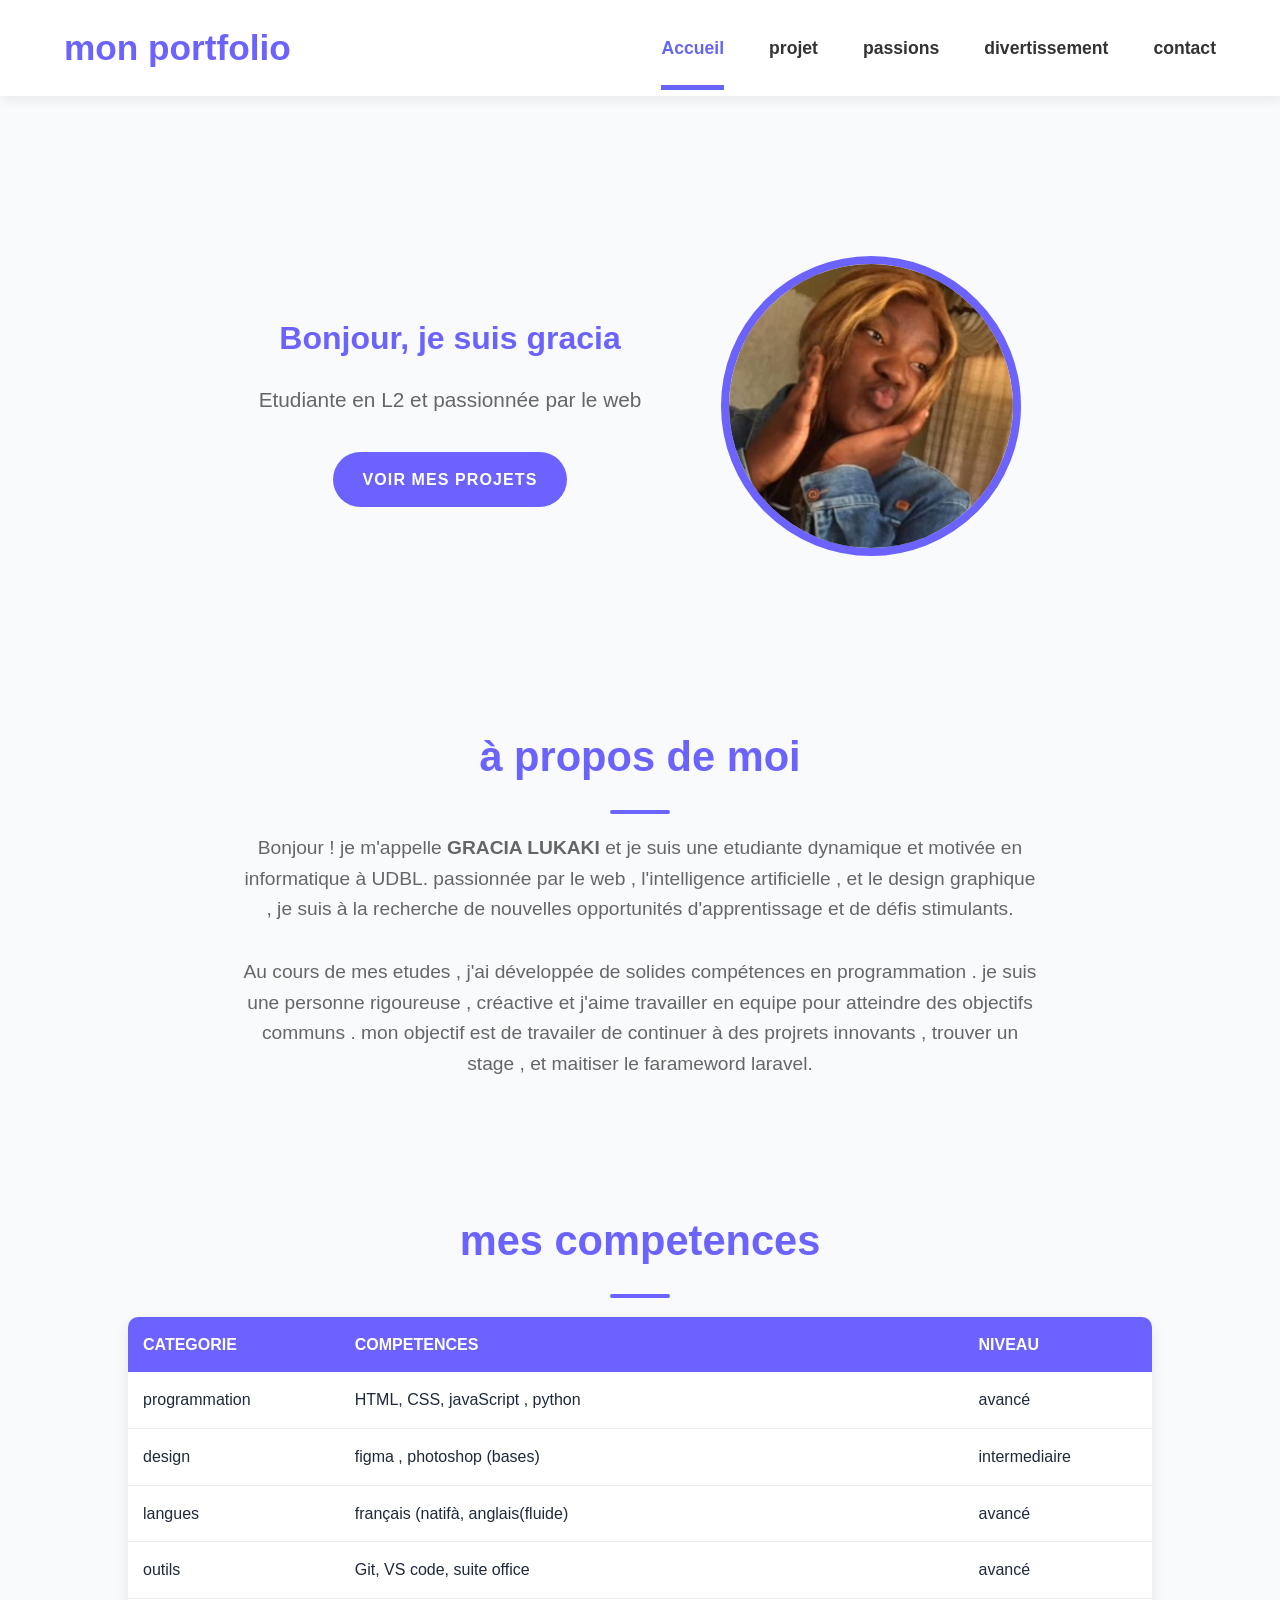
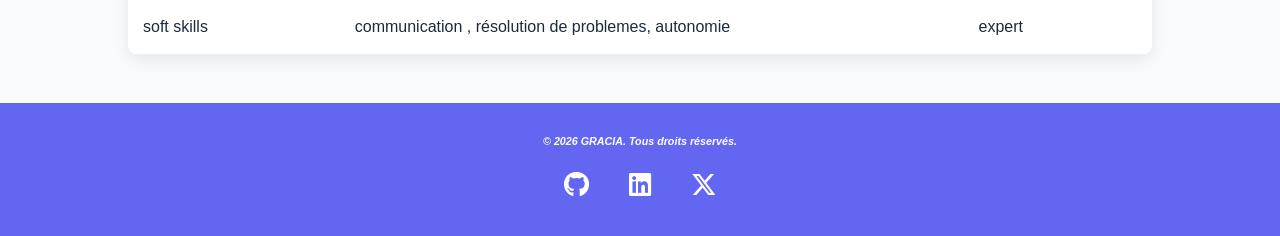
<file: index.html>
<!DOCTYPE html>
<html lang="en">
<head>
  <meta charset="UTF-8">
  <meta name="viewport" content="width=device-width, initial-scale=1.0">
  <title>mon portfolio</title>
  <link rel="stylesheet" href="CSS/style.css">
  <link rel="preconnect" href="https://fonts.googleapis.com">
  <link rel="preconnect" href="https://fonts.gstatic.com" crossorigin>
  <link href="https://fonts.googleapis.com/css2?family=Roboto:ital,wght@0,100..900;1,100..900&display=swap" rel="stylesheet">
  <link rel="stylesheet" href="https://cdnjs.cloudflare.com/ajax/libs/font-awesome/6.5.1/css/all.min.css">
</head>
<body>
  <header>
    <div>
      <a href="">mon portfolio</a>
    </div>
    <nav>
      <ul>
        <li><a href="index.html" class="active">Accueil</a></li>
        <li><a href="projets.html">projet</a></li>
        <li><a href="passions.html">passions</a></li>
        <li><a href="divertissement.html">divertissement</a></li>
        <li><a href="contact.html">contact</a></li>
      </ul>
    </nav>
  </header>
  <main>
    <section class="hero">
      <div>
        <h1>Bonjour, je suis gracia</h1>
        <p>Etudiante en L2 et passionnée par le web</p>
        <a href="">voir mes projets</a>
      </div>
      <div>
        <img src="images/celeste.jpg" alt="celeste" width="300">
      </div>
    </section>
    <section class =" apropos">
      <h2>à propos de moi</h2>
      <p>
        Bonjour ! je m'appelle <strong> GRACIA LUKAKI</strong> et je suis une etudiante dynamique et motivée en informatique à UDBL. 
        passionnée par le web , l'intelligence artificielle , et le design graphique , je suis à la recherche de nouvelles opportunités d'apprentissage et de défis stimulants.
      </p>
      <p>
        Au cours de mes etudes , j'ai développée de solides compétences en programmation . je suis une personne rigoureuse , créactive et j'aime travailler en equipe pour atteindre des objectifs communs . 
        mon objectif est de travailer de continuer à des projrets innovants , trouver un stage , et maitiser le farameword laravel.
     </p>
    </section>
    <section class="competences">
      <h2> mes competences </h2> 
      <table>
        <thead>
           <tr>
               <th>CATEGORIE</th>
               <th>COMPETENCES</th>
               <th>NIVEAU</th>
  
            </tr>
          </thead>
          

      <tr>
        <td>programmation</td>
        <td>HTML, CSS, javaScript , python</td>
        <td>avancé</td>
      </tr>
      <tr>
        <td>design</td>
        <td>figma , photoshop (bases)</td>
        <td>intermediaire</td>
      </tr>
        <tr>
           <td>langues</td>
           <td>français (natifà, anglais(fluide)</td>
           <td>avancé</td>
        </tr>
        <tr>
           <td>outils</td>
           <td>Git, VS code, suite office</td>
           <td>avancé</td>
        </tr>
        <tr>
            <td>soft skills</td>
            <td>communication , résolution de problemes, autonomie</td>
            <td>expert</td>
        </tr>
        <tbody>
          <table>
            <section>
              
          
          

    
  </main>
  <footer>
     <h6><i>© 2026 GRACIA. Tous droits réservés.</i></h6>
            
              <div class="socials">
    <a href="https://github.com/TON_PROFIL" target="_blank">
        <i class="fa-brands fa-github"></i>
    </a>

    <a href="https://linkedin.com/in/TON_PROFIL" target="_blank">
        <i class="fa-brands fa-linkedin"></i>
    </a>

    <a href="https://twitter.com/TON_PROFIL" target="_blank">
        <i class="fa-brands fa-x-twitter"></i>
    </a>
</div>
  </footer>
  
</body>
</html>
</file>
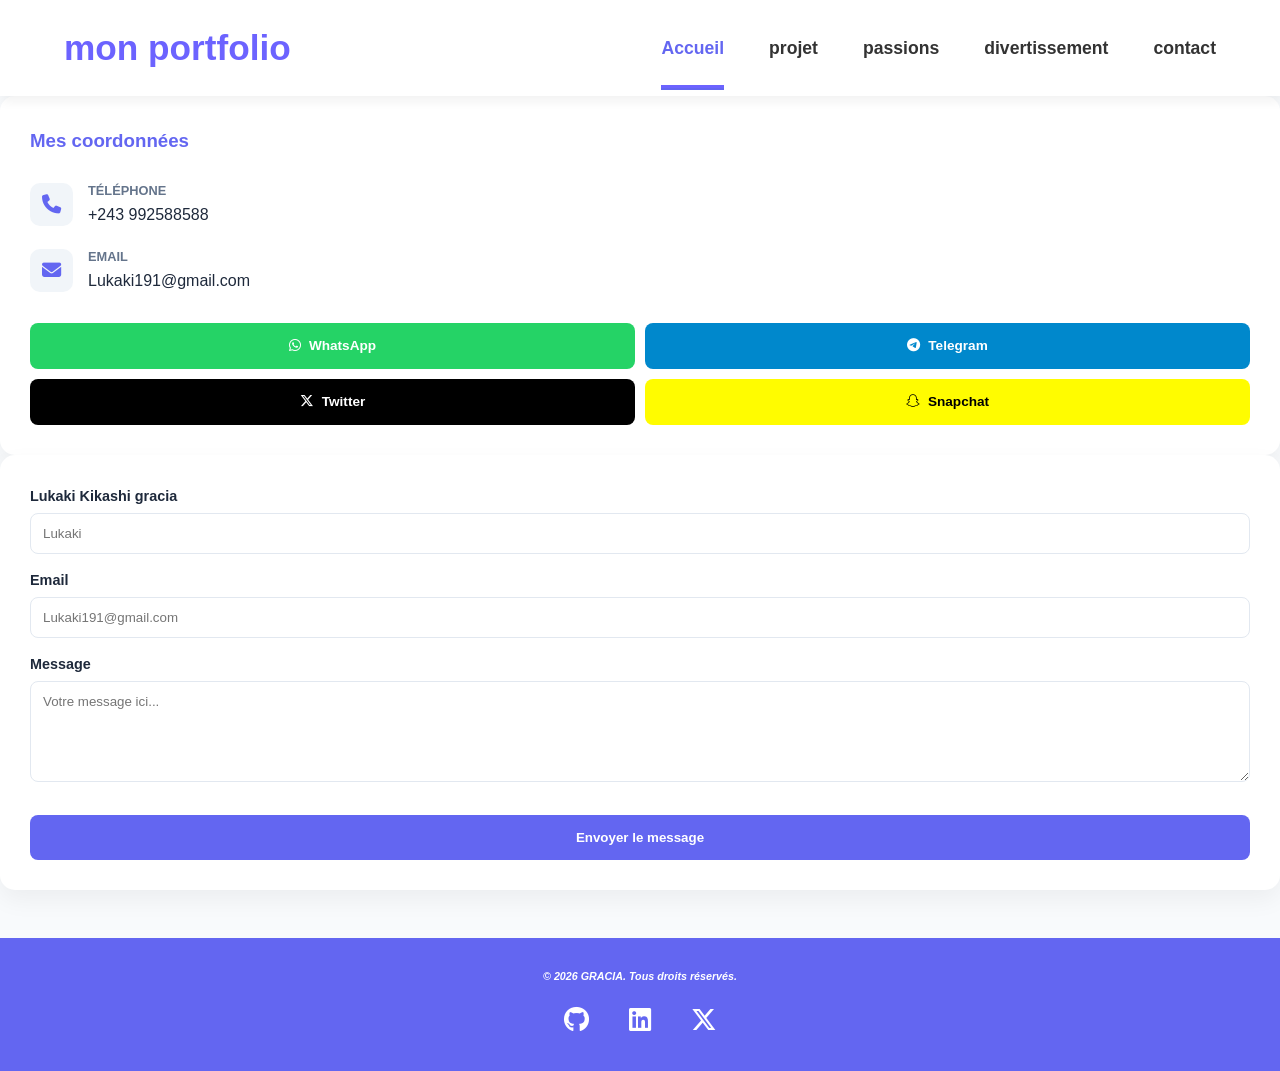
<file: contact.html>
<!DOCTYPE html>
<html lang="en">
<head>
  <meta charset="UTF-8">
  <meta name="viewport" content="width=device-width, initial-scale=1.0">
  <title>mon portfolio</title>
  <link rel="stylesheet" href="CSS/style.css">
  <link rel="preconnect" href="https://fonts.googleapis.com">
  <link rel="preconnect" href="https://fonts.gstatic.com" crossorigin>
  <link href="https://fonts.googleapis.com/css2?family=Roboto:ital,wght@0,100..900;1,100..900&display=swap" rel="stylesheet">
  <link rel="stylesheet" href="https://cdnjs.cloudflare.com/ajax/libs/font-awesome/6.5.1/css/all.min.css">
</head>
<body>
  <header>
    <div>
      <a href="">mon portfolio</a>
    </div>
    <nav>
      <ul>
        <li><a href="index.html" class="active">Accueil</a></li>
        <li><a href="projets.html">projet</a></li>
        <li><a href="passions.html">passions</a></li>
        <li><a href="divertissement.html">divertissement</a></li>
        <li><a href="contact.html">contact</a></li>
      </ul>
    </nav>
  </header>
  <main>
  <div class="contactez-moi">
        <div class="contact-info">
            <h3>Mes coordonnées</h3>
            
            <div class="info-item">
                <i class="fa-solid fa-phone"></i>
                <div>
                    <strong>Téléphone</strong>
                    <p>+243 992588588</p>
                </div>
            </div>

            <div class="info-item">
                <i class="fa-solid fa-envelope"></i>
                <div>
                    <strong>Email</strong>
                    <p>Lukaki191@gmail.com</p>
                </div>
            </div>

            <div class="social-grid">
                <a href="https://wa.me/243 992588588" class="social-box whatsapp">
                    <i class="fa-brands fa-whatsapp"></i> WhatsApp
                </a>
                <a href="https://t.me/VOTRE_PSEUDO" class="social-box telegram">
                    <i class="fa-brands fa-telegram"></i> Telegram
                </a>
                <a href="https://x.com/VOTRE_PSEUDO" class="social-box twitter">
                    <i class="fa-brands fa-x-twitter"></i> Twitter
                </a>
                <a href="https://www.snapchat.com/add/VOTRE_PSEUDO" class="social-box snapchat">
                    <i class="fa-brands fa-snapchat"></i> Snapchat
                </a>
            </div>
        </div>

        <form class="contact-form">
            <div class="form-group">
                <label>Lukaki Kikashi gracia</label>
                <input type="text" placeholder="Lukaki">
            </div>
            <div class="form-group">
                <label>Email</label>
                <input type="email" placeholder="Lukaki191@gmail.com">
            </div>
            <div class="form-group">
                <label>Message</label>
                <textarea rows="5" placeholder="Votre message ici..."></textarea>
            </div>
            <button type="submit" class="btn-submit">Envoyer le message</button>
        </form>
    </div>
</main>
  <footer>
     <h6><i>© 2026 GRACIA. Tous droits réservés.</i></h6>
            
              <div class="socials">
    <a href="https://github.com/TON_PROFIL" target="_blank">
        <i class="fa-brands fa-github"></i>
    </a>

    <a href="https://linkedin.com/in/TON_PROFIL" target="_blank">
        <i class="fa-brands fa-linkedin"></i>
    </a>

    <a href="https://twitter.com/TON_PROFIL" target="_blank">
        <i class="fa-brands fa-x-twitter"></i>
    </a>
</div>
              
  </footer>
  
</body>
</html>
</file>
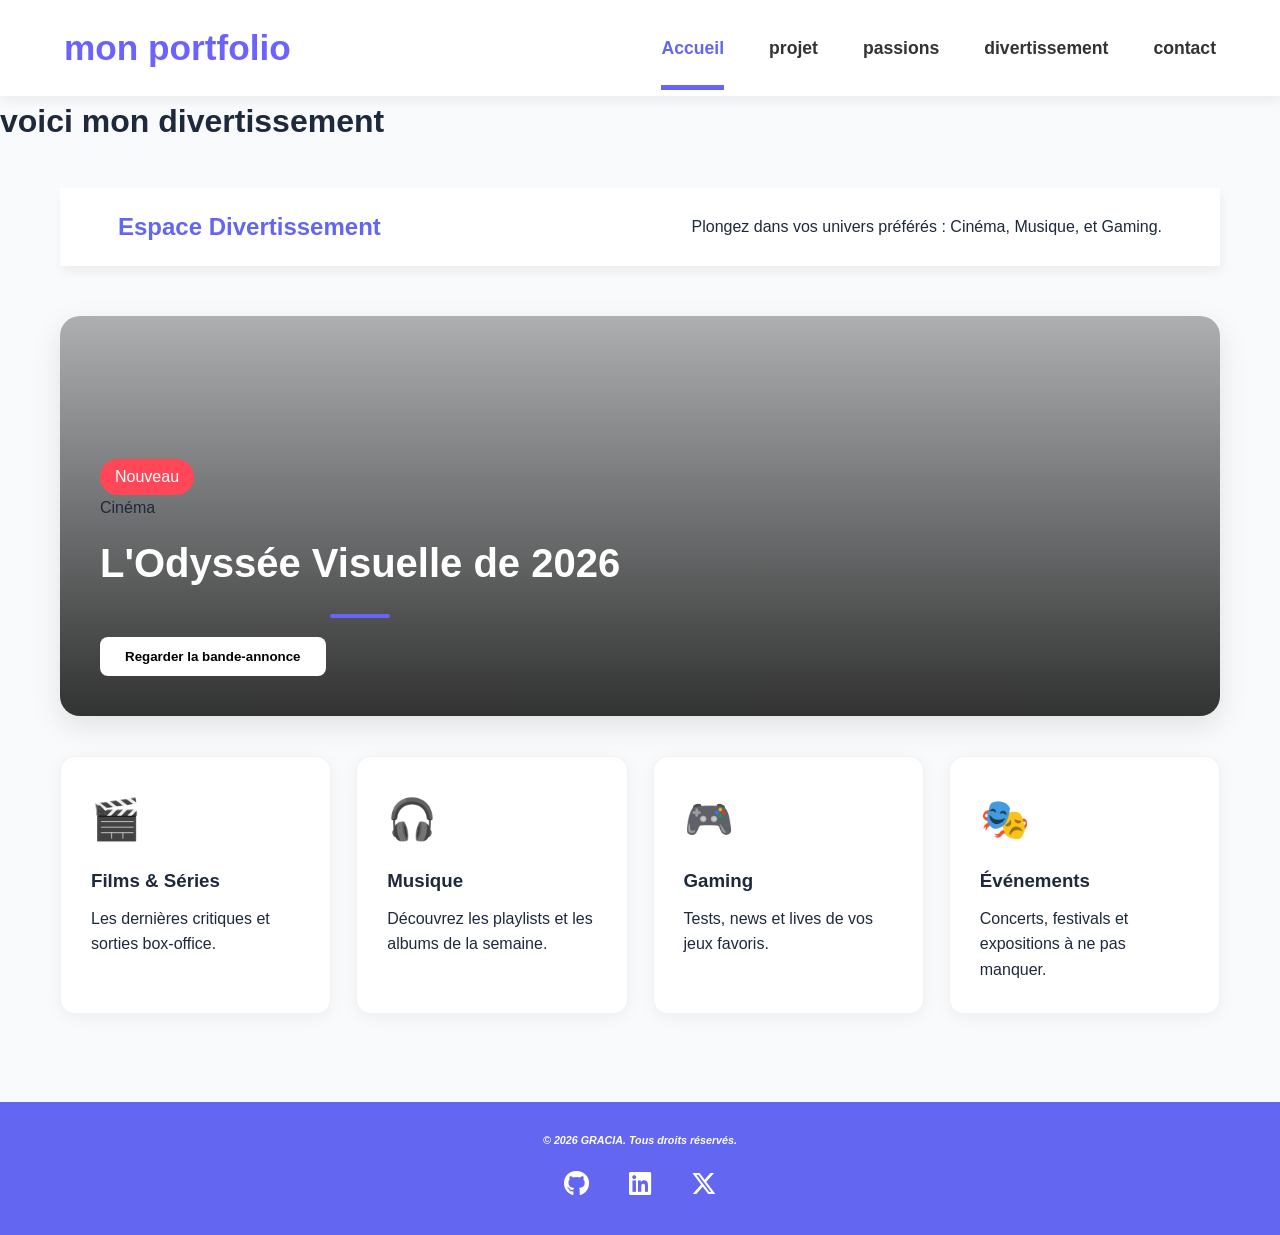
<file: divertissement.html>
<!DOCTYPE html>
<html lang="en">
<head>
  <meta charset="UTF-8">
  <meta name="viewport" content="width=device-width, initial-scale=1.0">
  <title>mon portfolio</title>
  <link rel="stylesheet" href="CSS/style.css">
  <link rel="preconnect" href="https://fonts.googleapis.com">
  <link rel="preconnect" href="https://fonts.gstatic.com" crossorigin>
  <link href="https://fonts.googleapis.com/css2?family=Roboto:ital,wght@0,100..900;1,100..900&display=swap" rel="stylesheet">
  <link rel="stylesheet" href="https://cdnjs.cloudflare.com/ajax/libs/font-awesome/6.5.1/css/all.min.css">
</head>
<body>
  <header>
    <div>
      <a href="">mon portfolio</a>
    </div>
    <nav>
      <ul>
        <li><a href="index.html" class="active">Accueil</a></li>
        <li><a href="projets.html">projet</a></li>
        <li><a href="passions.html">passions</a></li>
        <li><a href="divertissement.html">divertissement</a></li>
        <li><a href="contact.html">contact</a></li>
      </ul>
    </nav>
  </header>
 <main>
    <h1>voici mon divertissement</h1>
 </main>
   <section class="entertainment-container">
    <header class="ent-header">
        <h1>Espace Divertissement</h1>
        <p>Plongez dans vos univers préférés : Cinéma, Musique, et Gaming.</p>
    </header>

    <div class="featured-content">
        <div class="featured-card">
            <div class="badge">Nouveau</div>
            <div class="featured-info">
                <span>Cinéma</span>
                <h2>L'Odyssée Visuelle de 2026</h2>
                <button class="btn-play">Regarder la bande-annonce</button>
            </div>
        </div>
    </div>

    <div class="category-grid">
        <div class="category-card">
            <div class="card-icon">🎬</div>
            <h3>Films & Séries</h3>
            <p>Les dernières critiques et sorties box-office.</p>
        </div>
        <div class="category-card">
            <div class="card-icon">🎧</div>
            <h3>Musique</h3>
            <p>Découvrez les playlists et les albums de la semaine.</p>
        </div>
        <div class="category-card">
            <div class="card-icon">🎮</div>
            <h3>Gaming</h3>
            <p>Tests, news et lives de vos jeux favoris.</p>
        </div>
        <div class="category-card">
            <div class="card-icon">🎭</div>
            <h3>Événements</h3>
            <p>Concerts, festivals et expositions à ne pas manquer.</p>
        </div>
    </div>
</section>
    
  
          
            
  <footer>
    <h6><i>© 2026 GRACIA. Tous droits réservés.</i></h6>
            
              <div class="socials">
    <a href="https://github.com/TON_PROFIL" target="_blank">
        <i class="fa-brands fa-github"></i>
    </a>

    <a href="https://linkedin.com/in/TON_PROFIL" target="_blank">
        <i class="fa-brands fa-linkedin"></i>
    </a>

    <a href="https://twitter.com/TON_PROFIL" target="_blank">
        <i class="fa-brands fa-x-twitter"></i>
    </a>
</div>
  </footer>
  
</body>
</html>
</file>
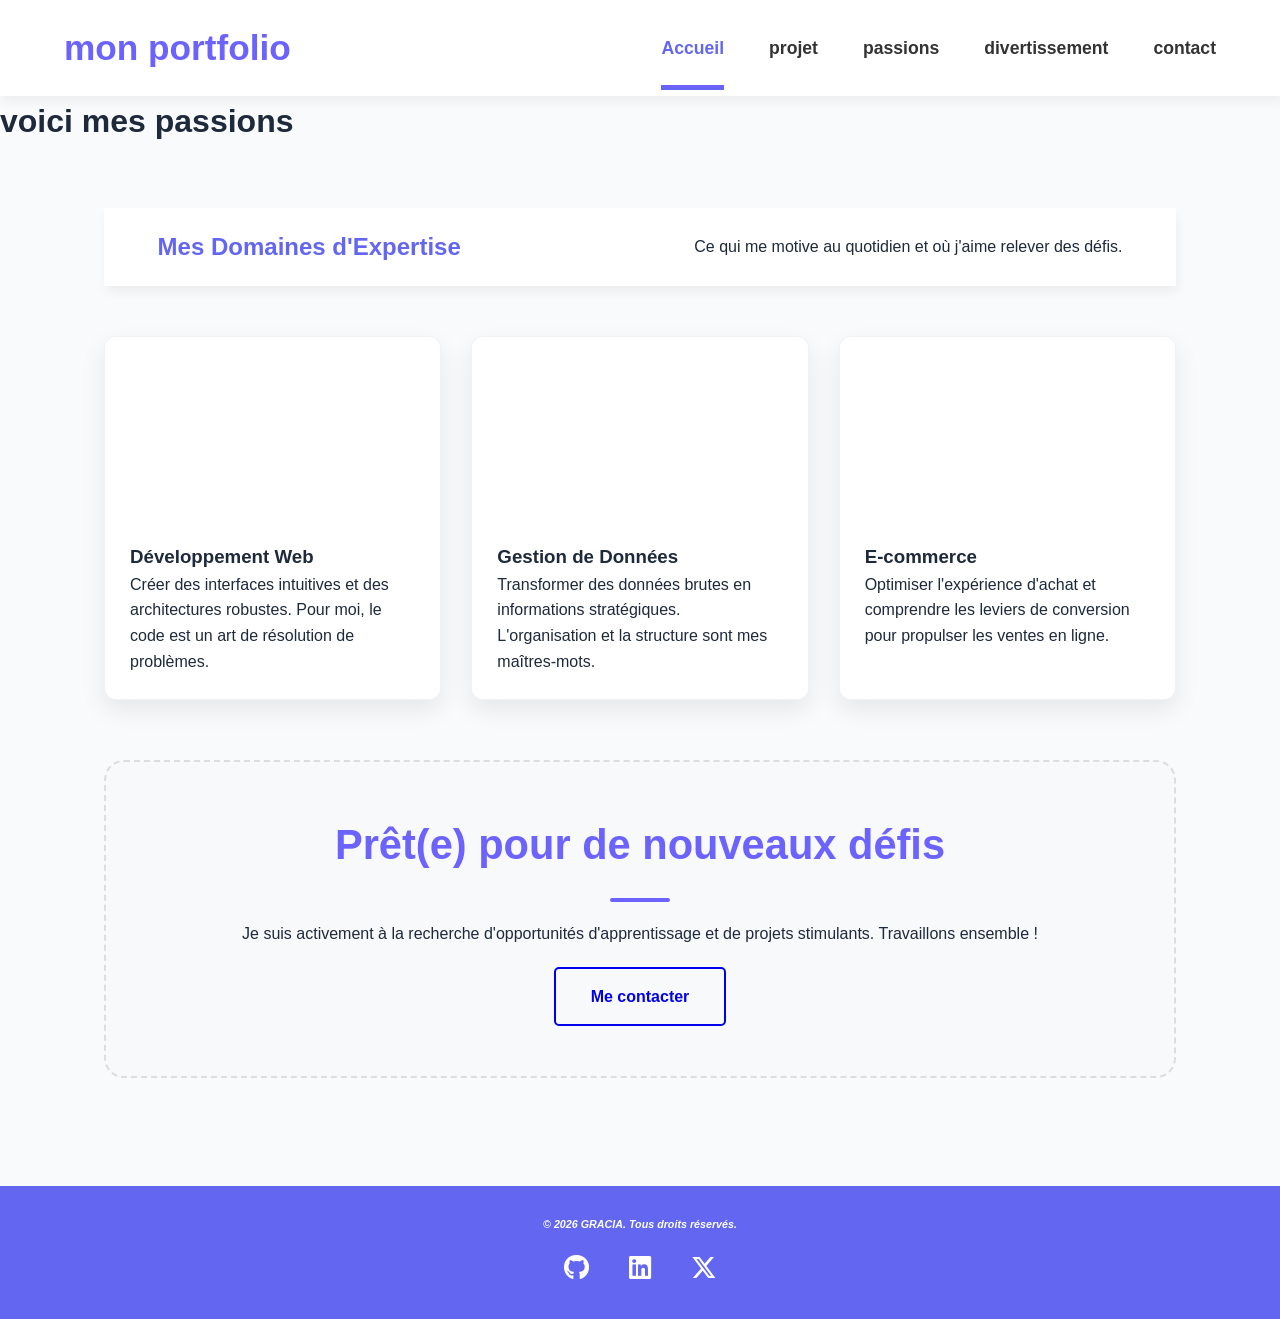
<file: passions.html>
<!DOCTYPE html>
<html lang="en">
<head>
  <meta charset="UTF-8">
  <meta name="viewport" content="width=device-width, initial-scale=1.0">
  <title>mon portfolio</title>
  <link rel="stylesheet" href="CSS/style.css">
  <link rel="preconnect" href="https://fonts.googleapis.com">
  <link rel="preconnect" href="https://fonts.gstatic.com" crossorigin>
  <link href="https://fonts.googleapis.com/css2?family=Roboto:ital,wght@0,100..900;1,100..900&display=swap" rel="stylesheet">
  <link rel="stylesheet" href="https://cdnjs.cloudflare.com/ajax/libs/font-awesome/6.5.1/css/all.min.css">
</head>
<body>
  <header>
    <div>
      <a href="">mon portfolio</a>
    </div>
    <nav>
      <ul>
        <li><a href="index.html" class="active">Accueil</a></li>
        <li><a href="projets.html">projet</a></li>
        <li><a href="passions.html">passions</a></li>
        <li><a href="divertissement.html">divertissement</a></li>
        <li><a href="contact.html">contact</a></li>
      </ul>
    </nav>
  </header>
  <main>
    <h1>voici mes passions</h1>
  </main>
     <section class="passions-container">
    <header class="passions-intro">
        <h1>Mes Domaines d'Expertise</h1>
        <p>Ce qui me motive au quotidien et où j'aime relever des défis.</p>
    </header>

    <div class="passions-grid">
        <article class="passion-item">
            <div class="passion-visual web-dev"></div>
            <div class="passion-content">
                <h3>Développement Web</h3>
                <p>Créer des interfaces intuitives et des architectures robustes. Pour moi, le code est un art de résolution de problèmes.</p>
            </div>
        </article>

        <article class="passion-item">
            <div class="passion-visual data-mgmt"></div>
            <div class="passion-content">
                <h3>Gestion de Données</h3>
                <p>Transformer des données brutes en informations stratégiques. L'organisation et la structure sont mes maîtres-mots.</p>
            </div>
        </article>

        <article class="passion-item">
            <div class="passion-visual ecommerce"></div>
            <div class="passion-content">
                <h3>E-commerce</h3>
                <p>Optimiser l'expérience d'achat et comprendre les leviers de conversion pour propulser les ventes en ligne.</p>
            </div>
        </article>
    </div>

    <div class="opportunities-banner">
        <h2>Prêt(e) pour de nouveaux défis</h2>
        <p>Je suis activement à la recherche d'opportunités d'apprentissage et de projets stimulants. Travaillons ensemble !</p>
        <a href="mailto:tonemail@exemple.com" class="cta-button">Me contacter</a>
    </div>
</section>
  <footer>
    <h6><i>© 2026 GRACIA. Tous droits réservés.</i></h6>
            
             <div class="socials">
    <a href="https://github.com/TON_PROFIL" target="_blank">
        <i class="fa-brands fa-github"></i>
    </a>

    <a href="https://linkedin.com/in/TON_PROFIL" target="_blank">
        <i class="fa-brands fa-linkedin"></i>
    </a>

    <a href="https://twitter.com/TON_PROFIL" target="_blank">
        <i class="fa-brands fa-x-twitter"></i>
    </a>
</div>
  </footer>
  
</body>
</html>
</file>
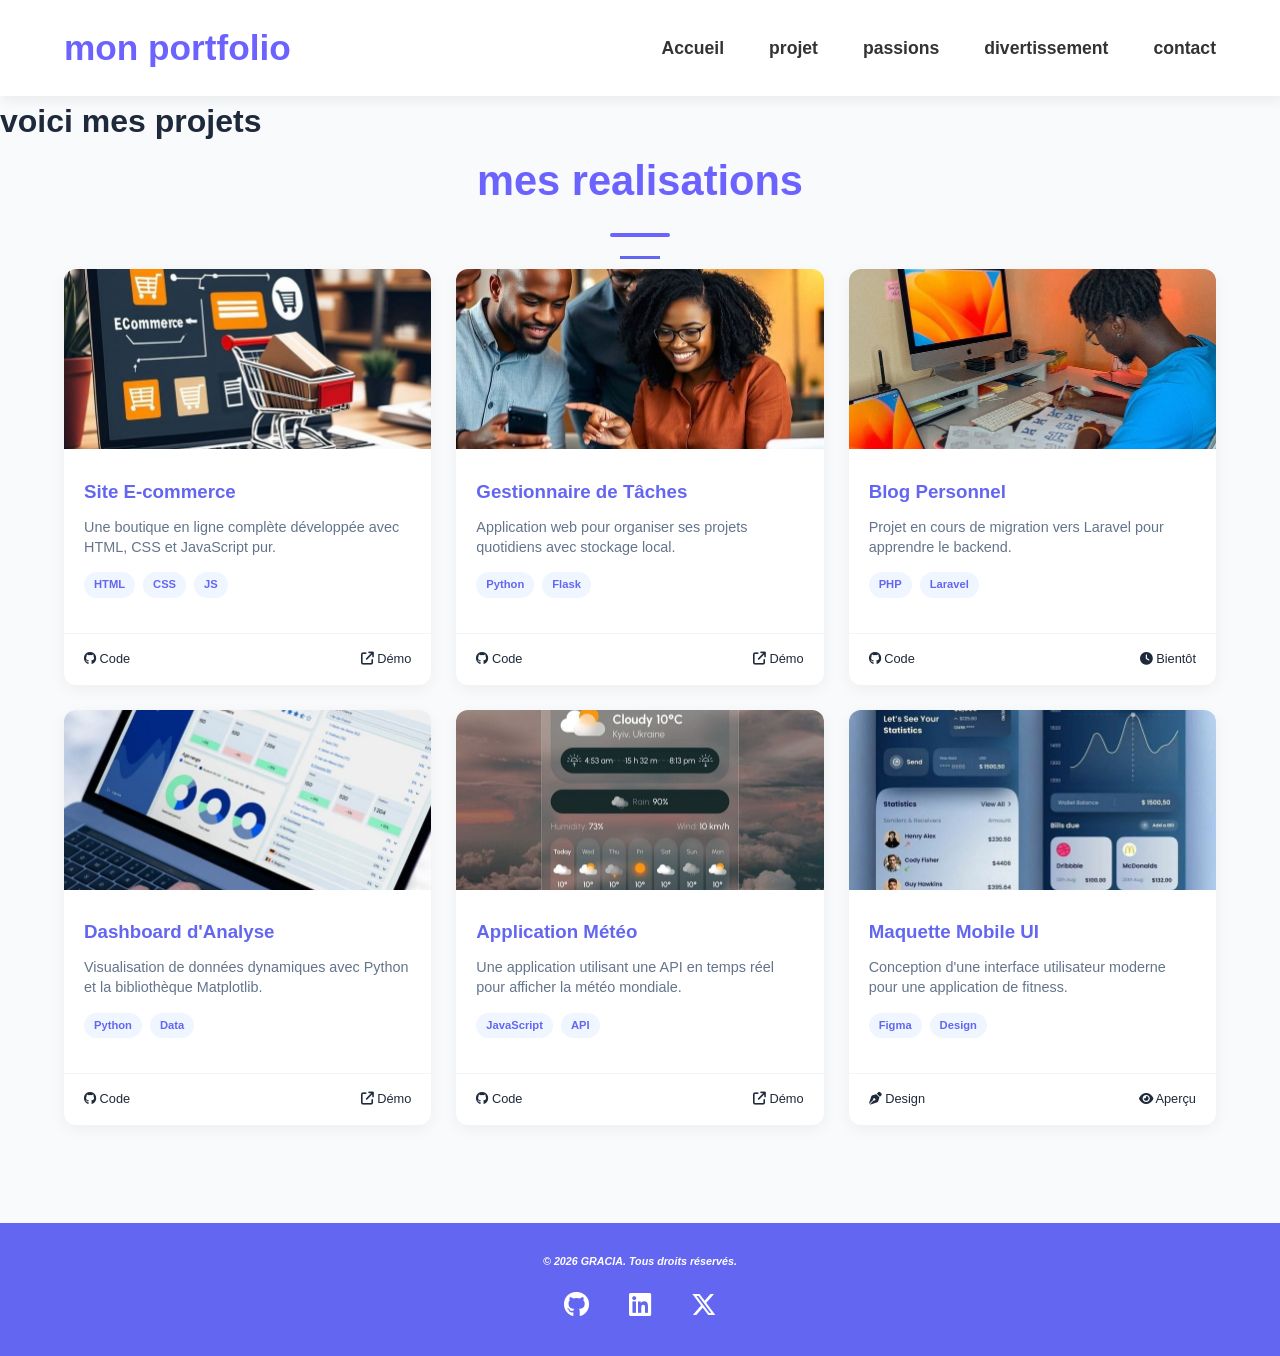
<file: projets.html>
<!DOCTYPE html>
<html lang="en">
<head>
  <meta charset="UTF-8">
  <meta name="viewport" content="width=device-width, initial-scale=1.0">
  <title>mon portfolio</title>
  <link rel="stylesheet" href="CSS/style.css">
  <link rel="preconnect" href="https://fonts.googleapis.com">
  <link rel="preconnect" href="https://fonts.gstatic.com" crossorigin>
  <link href="https://fonts.googleapis.com/css2?family=Roboto:ital,wght@0,100..900;1,100..900&display=swap" rel="stylesheet">
  <link rel="stylesheet" href="https://cdnjs.cloudflare.com/ajax/libs/font-awesome/6.5.1/css/all.min.css">
</head>
<body>
  <header>
      <div>
      <a href="">mon portfolio</a>
    </div>
    <nav>
      <ul>
        <li><a href="index.html">Accueil</a></li>
        <li><a href="projets.html">projet</a></li>
        <li><a href="passions.html">passions</a></li>
        <li><a href="divertissement.html">divertissement</a></li>
        <li><a href="contact.html">contact</a></li>
      </ul>
    </nav>
  </header>
    <main>
    <h1>voici mes projets</h1>
  </main>
  <section class="projets">
     <h2>mes realisations</h2>
     <div class="underline"></div>
    </div>

    <div class="grid">
        <div class="card">
            <img src="images/e commerce.jpeg" alt="Site E-commerce" width="300">
            <div class="content">
                <h3>Site E-commerce</h3>
                <p>Une boutique en ligne complète développée avec HTML, CSS et JavaScript pur.</p>
                <div class="tags">
                    <span class="tag">HTML</span><span class="tag">CSS</span><span class="tag">JS</span>
                </div>
            </div>
            <div class="footer-card">
                <a href="#"><i class="fa-brands fa-github"></i> Code</a>
                <a href="#"><i class="fa-solid fa-arrow-up-right-from-square"></i> Démo</a>
            </div>
        </div>

        <div class="card">
            <img src="images/grce.jpeg" alt="Gestionnaire de Tâches" width="300">
            <div class="content">
                <h3>Gestionnaire de Tâches</h3>
                <p>Application web pour organiser ses projets quotidiens avec stockage local.</p>
                <div class="tags">
                    <span class="tag">Python</span><span class="tag">Flask</span>
                </div>
            </div>
            <div class="footer-card">
                <a href="#"><i class="fa-brands fa-github"></i> Code</a>
                <a href="#"><i class="fa-solid fa-arrow-up-right-from-square"></i> Démo</a>
            </div>
        </div>

        <div class="card">
            <img src="images/luk.jpeg" alt="Blog Personnel" width="300">
            <div class="content">
                <h3>Blog Personnel</h3>
                <p>Projet en cours de migration vers Laravel pour apprendre le backend.</p>
                <div class="tags">
                    <span class="tag">PHP</span><span class="tag">Laravel</span>
                </div>
            </div>
            <div class="footer-card">
                <a href="#"><i class="fa-brands fa-github"></i> Code</a>
                <span class="status"><i class="fa-solid fa-clock"></i> Bientôt</span>
            </div>
        </div>

        <div class="card">
            <img src="images/analyse.jpeg" alt="Dashboard d'Analyse" width="300">
            <div class="content">
                <h3>Dashboard d'Analyse</h3>
                <p>Visualisation de données dynamiques avec Python et la bibliothèque Matplotlib.</p>
                <div class="tags">
                    <span class="tag">Python</span><span class="tag">Data</span>
                </div>
            </div>
            <div class="footer-card">
                <a href="#"><i class="fa-brands fa-github"></i> Code</a>
                <a href="#"><i class="fa-solid fa-arrow-up-right-from-square"></i> Démo</a>
            </div>
        </div>

        <div class="card">
            <img src="images/meteo.jpeg" alt="Application Météo" width="300">
            <div class="content">
                <h3>Application Météo</h3>
                <p>Une application utilisant une API en temps réel pour afficher la météo mondiale.</p>
                <div class="tags">
                    <span class="tag">JavaScript</span><span class="tag">API</span>
                </div>
            </div>
            <div class="footer-card">
                <a href="#"><i class="fa-brands fa-github"></i> Code</a>
                <a href="#"><i class="fa-solid fa-arrow-up-right-from-square"></i> Démo</a>
            </div>
        </div>

        <div class="card">
            <img src="images/maquette.jpeg" alt="Maquette Mobile UI" width="300">
            <div class="content">
                <h3>Maquette Mobile UI</h3>
                <p>Conception d'une interface utilisateur moderne pour une application de fitness.</p>
                <div class="tags">
                    <span class="tag">Figma</span><span class="tag">Design</span>
                </div>
            </div>
            <div class="footer-card">
                <a href="#"><i class="fa-solid fa-pen-nib"></i> Design</a>
                <a href="#"><i class="fa-solid fa-eye"></i> Aperçu</a>
            </div>
        </div>
    </div>
</main>

  
  <footer>
    <h6><i>© 2026 GRACIA. Tous droits réservés.</i></h6>
            
              <div class="socials">
    <a href="https://github.com/TON_PROFIL" target="_blank">
        <i class="fa-brands fa-github"></i>
    </a>

    <a href="https://linkedin.com/in/TON_PROFIL" target="_blank">
        <i class="fa-brands fa-linkedin"></i>
    </a>

    <a href="https://twitter.com/TON_PROFIL" target="_blank">
        <i class="fa-brands fa-x-twitter"></i>
    </a>
</div>
              
  </footer>
  
</body>
</html>
</file>
<file: CSS/style.css>
:root{
    --violet-doux: #6C63FF;
    --violet-fonce: #534EDD;
    --orange-vif: #FFA726;
    --gris-tres-fonce: #333;
    --gris-fonce: #666;
    --gris-tres-clair: #FDFDFD;
    --gris-clair: #EEE;
}

* {
    margin: 0;
    padding: 0;
    box-sizing: border-box ;
}

body{
    background-color: var(--gris-tres-clair);
    font-family: system-ui, -apple-system, BlinkMacSystemFont, 'Segoe UI', Roboto, Oxygen, Ubuntu, Cantarell, 'Open Sans', 'Helvetica Neue', sans-serif;
    line-height: 1.6;

}
header{
    background-color: white;
    box-shadow: 2px 6px 10px rgba(0, 0, 0, 0.05);
    position: sticky;
    top: 0;
    z-index: 100;
    display: flex;
    justify-content: space-between;
    align-items: center;
    padding: 2rem 3rem;

}
header div a {
    text-decoration: none;
    font-size: 2.2rem;
    font-weight: bold;
    color: var(--violet-doux);
}
ul li {
    list-style: none;
    margin-left: 25px;
    
}
ul {
    display: flex;
}
ul li a{
    text-decoration: none;
    color: var(--gris-tres-fonce);
    font-weight: 600;
    font-size: 1.1rem;
    position: relative;
    padding: 30px 0;
}
ul li a:hover {
    color: var(--violet-doux);
}

ul li a::after {
    content: '';
    position: absolute;
    left: 0;
    bottom: 0;
    height: 3px;
    width: 0%;
    background-color: var(--violet-doux);
    transition: width 0.3s ease;
}

ul li a:hover::after {
    width: 100%;
}

a.active {
    color: var(--violet-doux);
}

a.active::after {
    width: 100%;
}
.hero {
    display: flex;
    justify-content: center;
    align-items: center;
    gap: 5rem;
    text-align: center;
    margin: 10rem 2rem;

}
.hero img {
    width: 300px;
    height: 300px;
    object-fit: cover;
    border-radius: 50%;
    border: 8px solid var(--violet-doux);
}
.hero h1{
    color: var(--violet-doux);
    font-size: 2rem;
    font-weight: 700;
    margin-bottom: 1.2rem;
}
.hero p {
    color: var(--gris-fonce);
    font-size: 1.3rem;
    margin-bottom: 1.2rem;
}
.hero a {
    text-decoration: none;
    display: inline-block;
    background-color: var(--violet-doux);
    color: white;
    padding: 15px 30px;
    border-radius: 50px;
    text-transform: uppercase;
    letter-spacing: 1.1px;
    font-weight: 600;
    margin-top: 1rem;
    transition: background-color 0.3s ease, transform 0.2s ease;
}
.hero a:hover {
    background-color: var(--violet-fonce);
    transform: translateY(-3px);
}
.apropos {
    width: 800px;
    margin: 6rem auto;
    text-align: center;
}
section h2{
    color: var(--violet-doux);
    font-size: 2.6rem;
    font-weight: 700;
    position: relative;
    text-align: center;
}
section h2::after{
    content: "";
    display: block;
    width: 60px;
    height: 4px;
    background-color: var(--violet-doux);
    margin: 1.2rem auto;
    border-radius: 2px;
}
.apropos p {
    padding-bottom: 2rem;
    color: var(--gris-fonce);
    font-size: 1.2rem;
}
.competences table {
    width: 80%;
    margin: 0 auto;
    border-collapse: collapse;
    background-color: #FFF;
    box-shadow: 0 5px 15px  rgba(0, 0, 0, 0.08);
    border-radius: 10px;
    overflow: hidden;
}
.competences table th, .competences table td{
    padding: 15px;
}
.competences table thead{
    background-color: var(--violet-doux);
    color: #FFF;
    text-transform: uppercase;
}

.competences table tbody td{
    /* ajoute une bordure de 1px en bas de chaque cellule*/
    border-bottom: 1px solid var(--gris-clair);
}

.competences table tbody tr:nth-child ( even ) {
    background-color: #fdfdfd;

}
.competences table tbody tr{
    transition: backgroup-color 0.3s ease;

}
.competences table tbody tr:hover {
    background-color: #F0F0F0;

}
.competences table thead th {
    text-align: left;
}
footer {
    margin-top: 3rem;
    background-color: var(--violet-doux);
    padding: 3rem 0;
    text-align: center;
}
footer p {
    color: white;
    margin-bottom: 1.2rem;
}
footer a {
    display: inline-block;
    font-size: 1.6rem;
    color: white;
    margin: 0 10px;
    transition: color 0.3s ease, transform 0.2s ease;

}
footer a:hover{
    color: var(--orange-vif);
    transform: translateY(--gris-clair)
}
/* Container Principal */
.entertainment-container {
    max-width: 1200px;
    margin: 0 auto;
    padding: 40px 20px;
}

.ent-header {
    text-align: center;
    margin-bottom: 50px;
}

/* Carte "À la Une" */
.featured-content {
    width: 100%;
    height: 400px;
    background: linear-gradient(rgba(0,0,0,0.3), rgba(0,0,0,0.8)), url('https://images.unsplash.com/photo-1485846234645-a62644f84728?auto=format&fit=crop&q=80&w=1200') center/cover;
    border-radius: 20px;
    display: flex;
    align-items: flex-end;
    padding: 40px;
    margin-bottom: 40px;
    box-shadow: 0 10px 30px rgba(0,0,0,0.1);
}

.featured-info h2 {
    color: white;
    font-size: 2.5rem;
    margin: 10px 0;
}

.badge {
    background: #ff4757; /* Tu peux changer pour ta couleur d'accent */
    color: white;
    padding: 5px 15px;
    border-radius: 50px;
    display: inline-block;
}

/* Grille de catégories */
.category-grid {
    display: grid;
    grid-template-columns: repeat(auto-fit, minmax(250px, 1fr));
    gap: 25px;
}

.category-card {
    padding: 30px;
    background: #ffffff;
    border-radius: 15px;
    box-shadow: 0 4px 15px rgba(0,0,0,0.05);
    transition: transform 0.3s ease, box-shadow 0.3s ease;
    cursor: pointer;
    border: 1px solid rgba(0,0,0,0.05);
}

.category-card:hover {
    transform: translateY(-10px);
    box-shadow: 0 15px 35px rgba(0,0,0,0.1);
}

.card-icon {
    font-size: 2.5rem;
    margin-bottom: 15px;
}

.category-card h3 {
    margin-bottom: 10px;
}

/* Bouton Interactif */
.btn-play {
    background: white;
    border: none;
    padding: 12px 25px;
    border-radius: 8px;
    font-weight: bold;
    cursor: pointer;
    transition: background 0.3s;
}

.btn-play:hover {
    background: #f1f1f1;
}
/* Container de la page Passions */
.passions-container {
    padding: 60px 5%;
    max-width: 1200px;
    margin: 0 auto;
}

.passions-intro {
    text-align: left;
    margin-bottom: 50px;
}

/* Grille des passions */
.passions-grid {
    display: grid;
    grid-template-columns: repeat(auto-fit, minmax(300px, 1fr));
    gap: 30px;
    margin-bottom: 60px;
}

.passion-item {
    background: #ffffff;
    border-radius: 12px;
    overflow: hidden;
    box-shadow: 0 10px 25px rgba(0,0,0,0.08);
    transition: transform 0.3s ease;
    border: 1px solid rgba(0,0,0,0.05);
}

.passion-item:hover {
    transform: translateY(-8px);
}

/* Visuels (Placeholders stylisés) */
.passion-visual {
    height: 180px;
    background-size: cover;
    background-position: center;
}

.web-dev { background-image: url('https://images.unsplash.com/photo-1498050108023-c5249f4df085?q=80&w=600'); }
.data-mgmt { background-image: url('https://images.unsplash.com/photo-1551288049-bbbda536339a?q=80&w=600'); }
.ecommerce { background-image: url('https://images.unsplash.com/photo-1557821552-17105176677c?q=80&w=600'); }

.passion-content {
    padding: 25px;
}

/* Bannière Opportunités */
.opportunities-banner {
    background: #f8f9fa; /* Couleur neutre pour respecter ton style */
    padding: 50px;
    border-radius: 20px;
    text-align: center;
    border: 2px dashed #ddd;
}

.cta-button {
    display: inline-block;
    margin-top: 20px;
    padding: 15px 35px;
    background-color: inherit; /* Prendra la couleur du texte/bordure par défaut */
    border: 2px solid currentColor;
    text-decoration: none;
    font-weight: bold;
    border-radius: 5px;
    transition: all 0.3s;
}

.cta-button:hover {
    background-color: #000;
    color: #fff;
}
:root {
    --primary-color: #6366f1; /* Le violet du site */
    --bg-light: #f8fafc;
    --text-dark: #1e293b;
    --text-gray: #64748b;
    --white: #ffffff;
}

body {
    font-family: 'Segoe UI', Tahoma, Geneva, Verdana, sans-serif;
    background-color: var(--bg-light);
    margin: 0;
    padding: 0;
    color: var(--text-dark);
}
.container {
    max-width: 1100px;
    margin: 50px auto;
    padding: 20px;
}
:root {
    --primary: #6366f1;
    --bg: #f8fafc;
    --white: #ffffff;
    --text-main: #1e293b;
    --text-sub: #64748b;
}

body {
    font-family: sans-serif;
    background-color: var(--bg);
    margin: 0;
}

header {
    display: flex;
    justify-content: space-between;
    align-items: center;
    padding: 20px 5%;
    background: var(--white);
}

header h1 { color: var(--primary); font-size: 1.5rem; }

nav ul { display: flex; list-style: none; gap: 20px; }

nav a { text-decoration: none; color: var(--text-main); font-weight: 500; }

nav a.active { color: var(--primary); border-bottom: 2px solid var(--primary); }

.title-section { text-align: center; margin: 40px 0; }

.title-section h2 { color: var(--primary); font-size: 2rem; }

.underline { width: 40px; height: 3px; background: var(--primary); margin: 10px auto; }

.grid {
    display: grid;
    grid-template-columns: repeat(auto-fit, minmax(300px, 1fr));
    gap: 25px;
    padding: 0 5% 50px;
}

.card {
    background: var(--white);
    border-radius: 12px;
    overflow: hidden;
    box-shadow: 0 4px 15px rgba(0,0,0,0.05);
}

.card img { width: 100%; height: 180px; object-fit: cover; }

.content { padding: 20px; }

.content h3 { color: var(--primary); margin: 0 0 10px; }

.content p { color: var(--text-sub); font-size: 0.9rem; line-height: 1.4; }

.tags { display: flex; gap: 8px; margin: 15px 0; }

.tag {
    background: #eff6ff;
    color: var(--primary);
    padding: 4px 10px;
    border-radius: 15px;
    font-size: 0.7rem;
    font-weight: bold;
}

.footer-card {
    display: flex;
    justify-content: space-between;
    padding: 15px 20px;
    border-top: 1px solid #f1f5f9;
    font-size: 0.8rem;
}

.footer-card a { text-decoration: none; color: var(--text-main); font-weight: 500; }

footer {
    background: var(--primary);
    color: var(--white);
    text-align: center;
    padding: 30px;
}

.socials { margin-top: 15px; font-size: 1.2rem; display: flex; justify-content: center; gap: 20px; }
.contact-wrapper {
    display: grid;
    grid-template-columns: 1fr 2fr;
    gap: 30px;
    max-width: 900px;
    margin: 0 auto 60px;
}
.contact-wrapper {
    display: grid;
    grid-template-columns: 1fr 1.5fr;
    gap: 40px;
    max-width: 1000px;
    margin: 0 auto;
}

.contact-info {
    background: var(--white);
    padding: 30px;
    border-radius: 15px;
    box-shadow: 0 10px 25px rgba(0,0,0,0.05);
}

.contact-info h3 {
    color: var(--primary);
    margin-bottom: 25px;
}

.info-item {
    display: flex;
    align-items: center;
    gap: 15px;
    margin-bottom: 20px;
}

.info-item i {
    color: var(--primary);
    font-size: 1.2rem;
    background: #f1f5f9;
    padding: 12px;
    border-radius: 10px;
}

.info-item strong {
    display: block;
    font-size: 0.8rem;
    color: var(--text-gray);
    text-transform: uppercase;
}

/* Grille des réseaux sociaux */
.social-grid {
    display: grid;
    grid-template-columns: 1fr 1fr;
    gap: 10px;
    margin-top: 30px;
}

.social-box {
    text-decoration: none;
    color: white;
    padding: 12px;
    border-radius: 8px;
    display: flex;
    align-items: center;
    justify-content: center;
    gap: 8px;
    font-size: 0.85rem;
    font-weight: 600;
    transition: transform 0.2s;
}

.social-box:hover { transform: scale(1.03); }

.whatsapp { background-color: #25D366; }
.telegram { background-color: #0088cc; }
.twitter { background-color: #000000; }
.snapchat { background-color: #FFFC00; color: #000; }

/* Formulaire */
.contact-form {
    background: var(--white);
    padding: 30px;
    border-radius: 15px;
    box-shadow: 0 10px 25px rgba(0,0,0,0.05);
}

.form-group { margin-bottom: 15px; }

.form-group label {
    display: block;
    margin-bottom: 5px;
    font-weight: 600;
    font-size: 0.9rem;
}

.form-group input, .form-group textarea {
    width: 100%;
    padding: 12px;
    border: 1px solid #e2e8f0;
    border-radius: 8px;
    font-family: inherit;
}

.btn-submit {
    width: 100%;
    background: var(--primary);
    color: white;
    border: none;
    padding: 15px;
    border-radius: 8px;
    font-weight: bold;
    cursor: pointer;
    margin-top: 10px;
}

@media (max-width: 768px) {
    .contact-wrapper { grid-template-columns: 1fr; }
}
</file>
